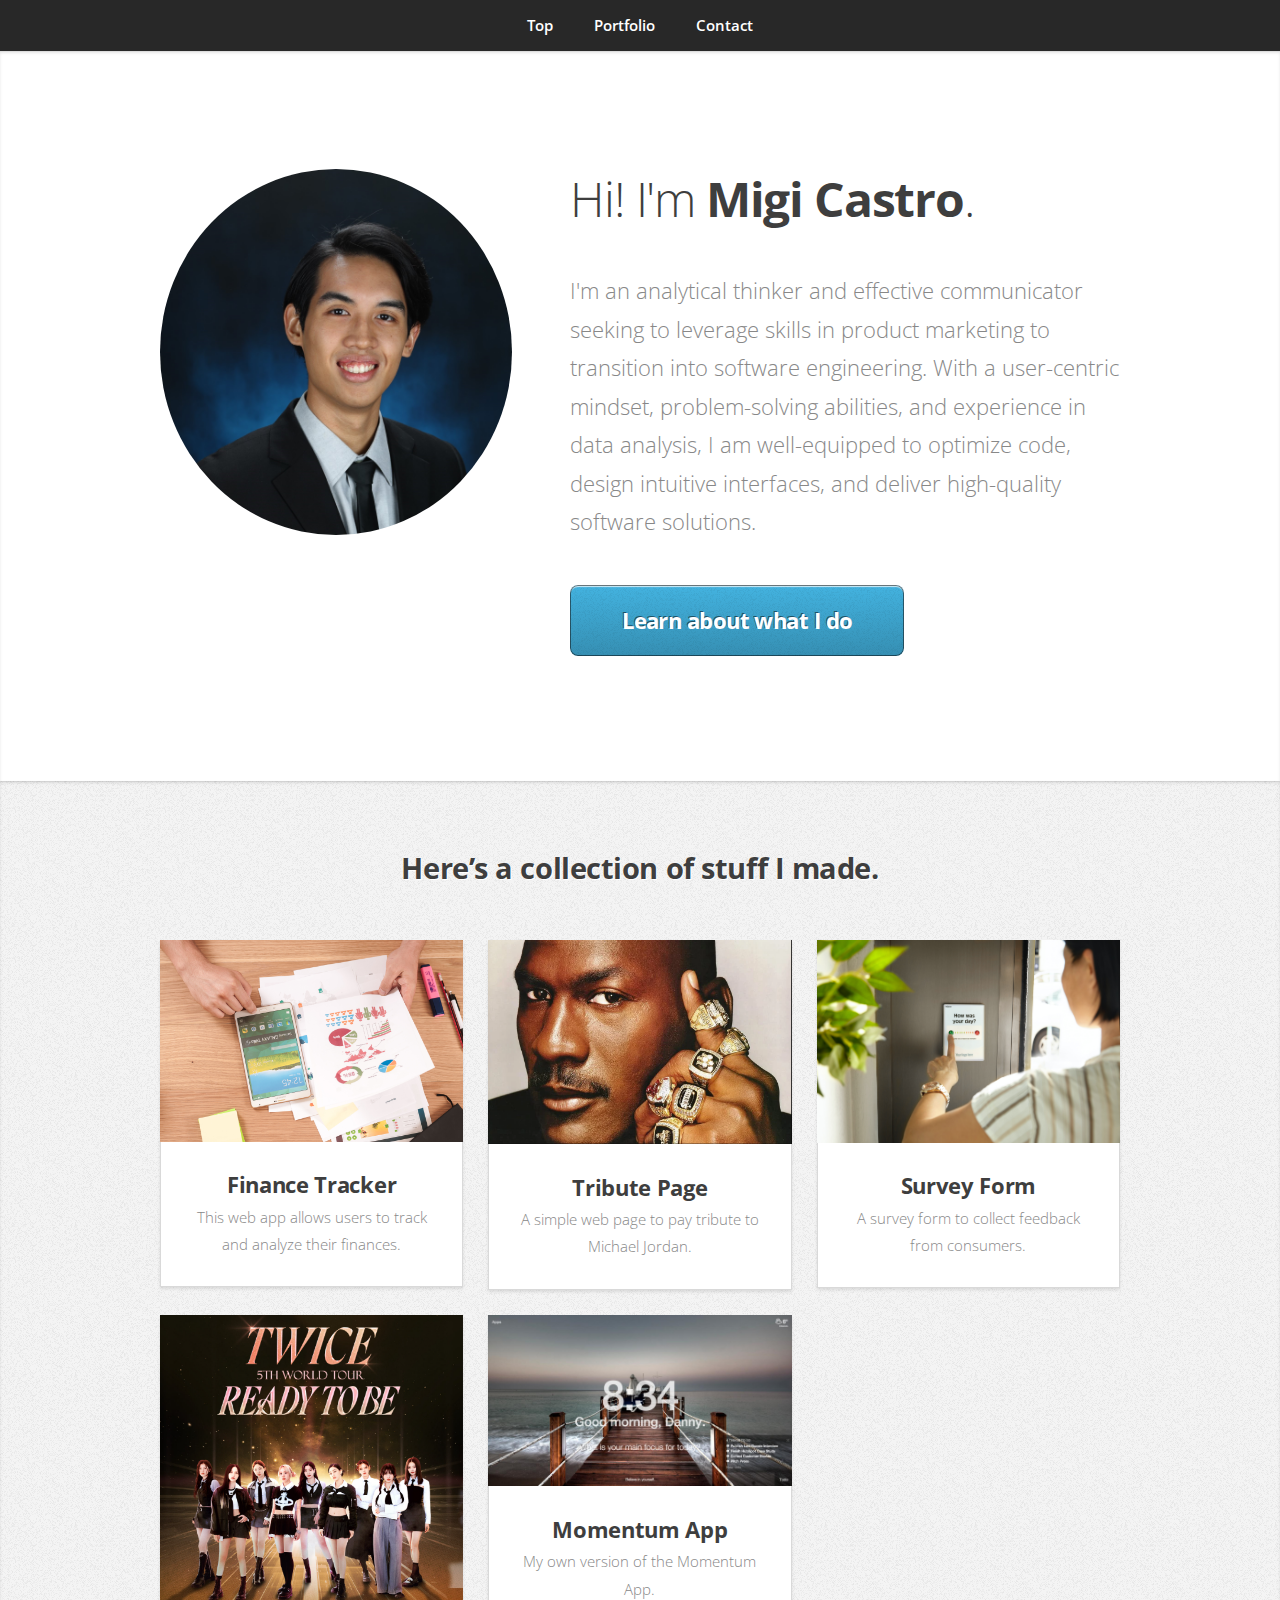
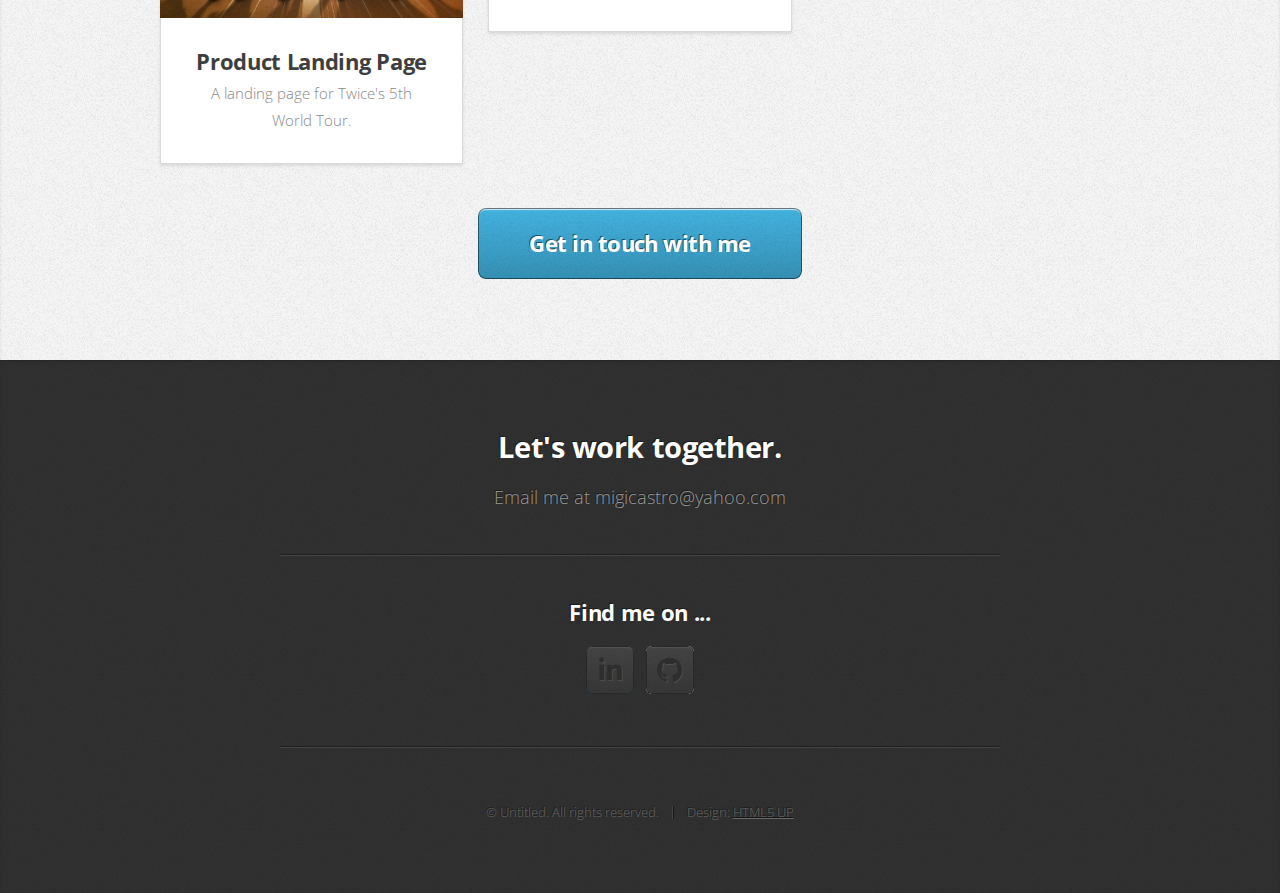
<file: html5up-miniport/index.html>
<!DOCTYPE HTML>
<!--
	Miniport by HTML5 UP
	html5up.net | @ajlkn
	Free for personal and commercial use under the CCA 3.0 license (html5up.net/license)
-->
<html>
	<head>
		<title>My Portfolio</title>
		<meta charset="utf-8" />
		<meta name="viewport" content="width=device-width, initial-scale=1, user-scalable=no" />
		<link rel="stylesheet" href="assets/css/main.css" />
	</head>
	<body class="is-preload">

		<!-- Nav -->
			<nav id="nav">
				<ul class="container">
					<li><a href="#top">Top</a></li>
					<li><a href="#portfolio">Portfolio</a></li>
					<li><a href="#contact">Contact</a></li>
				</ul>
			</nav>

		<!-- Home -->
			<article id="top" class="wrapper style1">
				<div class="container">
					<div class="row">
						<div class="col-4 col-5-large col-12-medium">
							<span class="image fit"><img src="images/profile.JPG" alt="My Photo" /></span>
						</div>
						<div class="col-8 col-7-large col-12-medium">
							<header>
								<h1>Hi! I'm <strong>Migi Castro</strong>.</h1>
							</header>
							<p>
								I'm an analytical thinker and effective communicator seeking to leverage skills in product marketing to transition into software engineering. With a user-centric mindset, problem-solving abilities, and experience in data analysis, I am well-equipped to optimize code, design intuitive interfaces, and deliver high-quality software solutions.
							</p>
							<a href="#portfolio" class="button large scrolly">Learn about what I do</a>
						</div>
					</div>
				</div>
			</article>

		<!-- Portfolio -->
			<article id="portfolio" class="wrapper style3">
				<div class="container">
					<header>
						<h2>Here’s a collection of stuff I made.</h2>
					</header>
					<div class="row">
						<div class="col-4 col-6-medium col-12-small">
							<article class="box style2">
								<a href="https://igim11.github.io/Finance-Tracker/" target="_blank" class="image featured"><img src="images/finance.jpg" alt="" /></a>
								<h3><a href="https://igim11.github.io/Finance-Tracker/" target="_blank">Finance Tracker</a></h3>
								<p>This web app allows users to track and analyze their finances.</p>
							</article>
						</div>
						<div class="col-4 col-6-medium col-12-small">
							<article class="box style2">
								<a href="https://igim11.github.io/Tribute-Page/" target="_blank" class="image featured"><img src="images/mj-rings.png" alt="" /></a>
								<h3><a href="https://igim11.github.io/Tribute-Page/" target="_blank">Tribute Page</a></h3>
								<p>A simple web page to pay tribute to Michael Jordan.</p>
							</article>
						</div>
						<div class="col-4 col-6-medium col-12-small">
							<article class="box style2">
								<a href="https://igim11.github.io/Survey-Form/" class="image featured"><img src="images/survey.jpg" alt="" /></a>
								<h3><a href="https://igim11.github.io/Survey-Form/">Survey Form</a></h3>
								<p>A survey form to collect feedback from consumers.</p>
							</article>
						</div>
						<div class="col-4 col-6-medium col-12-small">
							<article class="box style2">
								<a href="https://igim11.github.io/Product-Landing-Page/" class="image featured"><img src="images/twice-img phone.png" alt="" /></a>
								<h3><a href="https://igim11.github.io/Product-Landing-Page/">Product Landing Page</a></h3>
								<p>A landing page for Twice's 5th World Tour.</p>
							</article>
						</div>
						<div class="col-4 col-6-medium col-12-small">
							<article class="box style2">
								<a href="https://igim11.github.io/Momentum-App/" class="image featured"><img src="images/momentum-app.jpg" alt="" /></a>
								<h3><a href="https://igim11.github.io/Momentum-App/">Momentum App</a></h3>
								<p>My own version of the Momentum App.</p>
							</article>
						</div>
					</div>
					</div>
					<footer>
						<a href="#contact" class="button large scrolly">Get in touch with me</a>
					</footer>
				</div>
			</article>

		<!-- Contact -->
			<article id="contact" class="wrapper style4">
				<div class="container medium">
					<header>
						<h2>Let's work together.</h2>
						<p>Email me at migicastro@yahoo.com</p>
						<div class="col-12">
							<hr>
							<h3>Find me on ...</h3>
							<ul class="social">
								<li><a href="https://www.linkedin.com/in/paolo-miguel-castro/" target="_blank" class="icon brands fa-linkedin-in"><span class="label">LinkedIn</span></a></li>
								<li><a href="https://github.com/igim11?tab=repositories" target="_blank" class="icon brands fa-github"><span class="label">Github</span></a></li>
								<!--
								<li><a href="#" class="icon solid fa-rss"><span>RSS</span></a></li>
								<li><a href="#" class="icon brands fa-instagram"><span>Instagram</span></a></li>
								<li><a href="#" class="icon brands fa-foursquare"><span>Foursquare</span></a></li>
								<li><a href="#" class="icon brands fa-skype"><span>Skype</span></a></li>
								<li><a href="#" class="icon brands fa-soundcloud"><span>Soundcloud</span></a></li>
								<li><a href="#" class="icon brands fa-youtube"><span>YouTube</span></a></li>
								<li><a href="#" class="icon brands fa-blogger"><span>Blogger</span></a></li>
								<li><a href="#" class="icon brands fa-flickr"><span>Flickr</span></a></li>
								<li><a href="#" class="icon brands fa-vimeo"><span>Vimeo</span></a></li>
								-->
							</ul>
							<hr />
						</div>
					</div>
					<footer>
						<ul id="copyright">
							<li>&copy; Untitled. All rights reserved.</li><li>Design: <a href="http://html5up.net">HTML5 UP</a></li>
						</ul>
					</footer>
				</div>
			</article>

		<!-- Scripts -->
			<script src="assets/js/jquery.min.js"></script>
			<script src="assets/js/jquery.scrolly.min.js"></script>
			<script src="assets/js/browser.min.js"></script>
			<script src="assets/js/breakpoints.min.js"></script>
			<script src="assets/js/util.js"></script>
			<script src="assets/js/main.js"></script>

	</body>
</html>
</file>
<file: html5up-miniport/assets/css/main.css>
@import url("https://fonts.googleapis.com/css?family=Open+Sans:300,300italic,600,600italic,700");
@import url("fontawesome-all.min.css");

/*
	Miniport by HTML5 UP
	html5up.net | @ajlkn
	Free for personal and commercial use under the CCA 3.0 license (html5up.net/license)
*/

html, body, div, span, applet, object,
iframe, h1, h2, h3, h4, h5, h6, p, blockquote,
pre, a, abbr, acronym, address, big, cite,
code, del, dfn, em, img, ins, kbd, q, s, samp,
small, strike, strong, sub, sup, tt, var, b,
u, i, center, dl, dt, dd, ol, ul, li, fieldset,
form, label, legend, table, caption, tbody,
tfoot, thead, tr, th, td, article, aside,
canvas, details, embed, figure, figcaption,
footer, header, hgroup, menu, nav, output, ruby,
section, summary, time, mark, audio, video {
	margin: 0;
	padding: 0;
	border: 0;
	font-size: 100%;
	font: inherit;
	vertical-align: baseline;}

article, aside, details, figcaption, figure,
footer, header, hgroup, menu, nav, section {
	display: block;}

body {
	line-height: 1;
}

ol, ul {
	list-style: none;
}

blockquote, q {
	quotes: none;
}

	blockquote:before, blockquote:after, q:before, q:after {
		content: '';
		content: none;
	}

table {
	border-collapse: collapse;
	border-spacing: 0;
}

body {
	-webkit-text-size-adjust: none;
}

mark {
	background-color: transparent;
	color: inherit;
}

input::-moz-focus-inner {
	border: 0;
	padding: 0;
}

input, select, textarea {
	-moz-appearance: none;
	-webkit-appearance: none;
	-ms-appearance: none;
	appearance: none;
}

/* Basic */

	html {
		box-sizing: border-box;
	}

	*, *:before, *:after {
		box-sizing: inherit;
	}

	body {
		padding-top: 3.5em;
	}

		body.is-preload *, body.is-preload *:before, body.is-preload *:after {
			-moz-animation: none !important;
			-webkit-animation: none !important;
			-ms-animation: none !important;
			animation: none !important;
			-moz-transition: none !important;
			-webkit-transition: none !important;
			-ms-transition: none !important;
			transition: none !important;
		}

	body, input, textarea, select {
		font-family: 'Open Sans', sans-serif;
		line-height: 1.85em;
		color: #888;
		font-weight: 300;
		font-size: 13pt;
	}

	a {
		-moz-transition: color .2s ease-in-out;
		-webkit-transition: color .2s ease-in-out;
		-ms-transition: color .2s ease-in-out;
		transition: color .2s ease-in-out;
		color: #43B3E0;
		text-decoration: underline;
	}

		a:hover {
			color: #43bff0 !important;
		}

		a img {
			border: 0;
		}

	b, strong {
		font-weight: 600;
		color: #3e3e3e;
	}

	i, em {
		font-style: italic;
	}

	sub {
		position: relative;
		top: 0.5em;
		font-size: 0.8em;
	}

	sup {
		position: relative;
		top: -0.5em;
		font-size: 0.8em;
	}

	blockquote {
		border-left: solid 0.75em #eee;
		padding: 1em 0 1em 1.5em;
		font-style: italic;
	}

	h1, h2, h3, h4, h5, h6 {
		color: #3e3e3e;
		margin: 0 0 0.75em 0;
	}

	h1 a, h2 a, h3 a, h4 a, h5 a, h6 a {
		text-decoration: none;
		color: inherit;
	}

	h2, h3, h4, h5, h6 {
		font-weight: 700;
	}

	h1 {
		font-size: 3.25em;
		letter-spacing: -0.025em;
		font-weight: 300;
	}

		h1 strong {
			font-weight: 700;
		}

	h2 {
		font-size: 2em;
		letter-spacing: -0.015em;
	}

	h3 {
		font-size: 1.5em;
		letter-spacing: -0.015em;
	}

	em, i {
		font-style: italic;
	}

	br.clear {
		clear: both;
	}

	hr {
		border: 0;
		border-top: solid 1px #444;
		border-top-color: rgba(0, 0, 0, 0.35);
		box-shadow: 0px 1px 0px 0px rgba(255, 255, 255, 0.1);
		height: 1px;
		margin: 3em 0;
	}

	p, ul, ol, dl, table {
		margin-bottom: 2em;
	}

	header {
		margin: 0 0 3em 0;
	}

		header > p {
			font-size: 1.25em;
			margin: 0;
		}

	footer {
		margin: 3em 0 0 0;
	}

		footer > p {
			font-size: 1.25em;
		}

/* Container */

	.container {
		margin: 0 auto;
		max-width: calc(100% - 50px);
		width: 1200px;
	}

		.container.medium {
			width: 900px;
		}

		@media screen and (max-width: 1680px) {

			.container {
				width: 1200px;
			}

				.container.medium {
					width: 900px;
				}

		}

		@media screen and (max-width: 1280px) {

			.container {
				width: 960px;
			}

				.container.medium {
					width: 720px;
				}

		}

		@media screen and (max-width: 980px) {

			.container {
				width: 100%;
			}

				.container.medium {
					width: 75%;
				}

		}

		@media screen and (max-width: 736px) {

			.container {
				width: 100%;
				max-width: calc(100% - 30px);
			}

				.container.medium {
					width: 100%;
				}

		}

/* Row */

	.row {
		display: flex;
		flex-wrap: wrap;
		box-sizing: border-box;
		align-items: stretch;
	}

		.row > * {
			box-sizing: border-box;
		}

		.row.gtr-uniform > * > :last-child {
			margin-bottom: 0;
		}

		.row.aln-left {
			justify-content: flex-start;
		}

		.row.aln-center {
			justify-content: center;
		}

		.row.aln-right {
			justify-content: flex-end;
		}

		.row.aln-top {
			align-items: flex-start;
		}

		.row.aln-middle {
			align-items: center;
		}

		.row.aln-bottom {
			align-items: flex-end;
		}

		.row > .imp {
			order: -1;
		}

		.row > .col-1 {
			width: 8.33333%;
		}

		.row > .off-1 {
			margin-left: 8.33333%;
		}

		.row > .col-2 {
			width: 16.66667%;
		}

		.row > .off-2 {
			margin-left: 16.66667%;
		}

		.row > .col-3 {
			width: 25%;
		}

		.row > .off-3 {
			margin-left: 25%;
		}

		.row > .col-4 {
			width: 33.33333%;
		}

		.row > .off-4 {
			margin-left: 33.33333%;
		}

		.row > .col-5 {
			width: 41.66667%;
		}

		.row > .off-5 {
			margin-left: 41.66667%;
		}

		.row > .col-6 {
			width: 50%;
		}

		.row > .off-6 {
			margin-left: 50%;
		}

		.row > .col-7 {
			width: 58.33333%;
		}

		.row > .off-7 {
			margin-left: 58.33333%;
		}

		.row > .col-8 {
			width: 66.66667%;
		}

		.row > .off-8 {
			margin-left: 66.66667%;
		}

		.row > .col-9 {
			width: 75%;
		}

		.row > .off-9 {
			margin-left: 75%;
		}

		.row > .col-10 {
			width: 83.33333%;
		}

		.row > .off-10 {
			margin-left: 83.33333%;
		}

		.row > .col-11 {
			width: 91.66667%;
		}

		.row > .off-11 {
			margin-left: 91.66667%;
		}

		.row > .col-12 {
			width: 100%;
		}

		.row > .off-12 {
			margin-left: 100%;
		}

		.row.gtr-0 {
			margin-top: 0px;
			margin-left: 0px;
		}

			.row.gtr-0 > * {
				padding: 0px 0 0 0px;
			}

			.row.gtr-0.gtr-uniform {
				margin-top: 0px;
			}

				.row.gtr-0.gtr-uniform > * {
					padding-top: 0px;
				}

		.row.gtr-25 {
			margin-top: -6.25px;
			margin-left: -6.25px;
		}

			.row.gtr-25 > * {
				padding: 6.25px 0 0 6.25px;
			}

			.row.gtr-25.gtr-uniform {
				margin-top: -6.25px;
			}

				.row.gtr-25.gtr-uniform > * {
					padding-top: 6.25px;
				}

		.row.gtr-50 {
			margin-top: -12.5px;
			margin-left: -12.5px;
		}

			.row.gtr-50 > * {
				padding: 12.5px 0 0 12.5px;
			}

			.row.gtr-50.gtr-uniform {
				margin-top: -12.5px;
			}

				.row.gtr-50.gtr-uniform > * {
					padding-top: 12.5px;
				}

		.row {
			margin-top: -25px;
			margin-left: -25px;
		}

			.row > * {
				padding: 25px 0 0 25px;
			}

			.row.gtr-uniform {
				margin-top: -25px;
			}

				.row.gtr-uniform > * {
					padding-top: 25px;
				}

		.row.gtr-150 {
			margin-top: -37.5px;
			margin-left: -37.5px;
		}

			.row.gtr-150 > * {
				padding: 37.5px 0 0 37.5px;
			}

			.row.gtr-150.gtr-uniform {
				margin-top: -37.5px;
			}

				.row.gtr-150.gtr-uniform > * {
					padding-top: 37.5px;
				}

		.row.gtr-200 {
			margin-top: -50px;
			margin-left: -50px;
		}

			.row.gtr-200 > * {
				padding: 50px 0 0 50px;
			}

			.row.gtr-200.gtr-uniform {
				margin-top: -50px;
			}

				.row.gtr-200.gtr-uniform > * {
					padding-top: 50px;
				}

		@media screen and (max-width: 1680px) {

			.row {
				display: flex;
				flex-wrap: wrap;
				box-sizing: border-box;
				align-items: stretch;
			}

				.row > * {
					box-sizing: border-box;
				}

				.row.gtr-uniform > * > :last-child {
					margin-bottom: 0;
				}

				.row.aln-left {
					justify-content: flex-start;
				}

				.row.aln-center {
					justify-content: center;
				}

				.row.aln-right {
					justify-content: flex-end;
				}

				.row.aln-top {
					align-items: flex-start;
				}

				.row.aln-middle {
					align-items: center;
				}

				.row.aln-bottom {
					align-items: flex-end;
				}

				.row > .imp-xlarge {
					order: -1;
				}

				.row > .col-1-xlarge {
					width: 8.33333%;
				}

				.row > .off-1-xlarge {
					margin-left: 8.33333%;
				}

				.row > .col-2-xlarge {
					width: 16.66667%;
				}

				.row > .off-2-xlarge {
					margin-left: 16.66667%;
				}

				.row > .col-3-xlarge {
					width: 25%;
				}

				.row > .off-3-xlarge {
					margin-left: 25%;
				}

				.row > .col-4-xlarge {
					width: 33.33333%;
				}

				.row > .off-4-xlarge {
					margin-left: 33.33333%;
				}

				.row > .col-5-xlarge {
					width: 41.66667%;
				}

				.row > .off-5-xlarge {
					margin-left: 41.66667%;
				}

				.row > .col-6-xlarge {
					width: 50%;
				}

				.row > .off-6-xlarge {
					margin-left: 50%;
				}

				.row > .col-7-xlarge {
					width: 58.33333%;
				}

				.row > .off-7-xlarge {
					margin-left: 58.33333%;
				}

				.row > .col-8-xlarge {
					width: 66.66667%;
				}

				.row > .off-8-xlarge {
					margin-left: 66.66667%;
				}

				.row > .col-9-xlarge {
					width: 75%;
				}

				.row > .off-9-xlarge {
					margin-left: 75%;
				}

				.row > .col-10-xlarge {
					width: 83.33333%;
				}

				.row > .off-10-xlarge {
					margin-left: 83.33333%;
				}

				.row > .col-11-xlarge {
					width: 91.66667%;
				}

				.row > .off-11-xlarge {
					margin-left: 91.66667%;
				}

				.row > .col-12-xlarge {
					width: 100%;
				}

				.row > .off-12-xlarge {
					margin-left: 100%;
				}

				.row.gtr-0 {
					margin-top: 0px;
					margin-left: 0px;
				}

					.row.gtr-0 > * {
						padding: 0px 0 0 0px;
					}

					.row.gtr-0.gtr-uniform {
						margin-top: 0px;
					}

						.row.gtr-0.gtr-uniform > * {
							padding-top: 0px;
						}

				.row.gtr-25 {
					margin-top: -6.25px;
					margin-left: -6.25px;
				}

					.row.gtr-25 > * {
						padding: 6.25px 0 0 6.25px;
					}

					.row.gtr-25.gtr-uniform {
						margin-top: -6.25px;
					}

						.row.gtr-25.gtr-uniform > * {
							padding-top: 6.25px;
						}

				.row.gtr-50 {
					margin-top: -12.5px;
					margin-left: -12.5px;
				}

					.row.gtr-50 > * {
						padding: 12.5px 0 0 12.5px;
					}

					.row.gtr-50.gtr-uniform {
						margin-top: -12.5px;
					}

						.row.gtr-50.gtr-uniform > * {
							padding-top: 12.5px;
						}

				.row {
					margin-top: -25px;
					margin-left: -25px;
				}

					.row > * {
						padding: 25px 0 0 25px;
					}

					.row.gtr-uniform {
						margin-top: -25px;
					}

						.row.gtr-uniform > * {
							padding-top: 25px;
						}

				.row.gtr-150 {
					margin-top: -37.5px;
					margin-left: -37.5px;
				}

					.row.gtr-150 > * {
						padding: 37.5px 0 0 37.5px;
					}

					.row.gtr-150.gtr-uniform {
						margin-top: -37.5px;
					}

						.row.gtr-150.gtr-uniform > * {
							padding-top: 37.5px;
						}

				.row.gtr-200 {
					margin-top: -50px;
					margin-left: -50px;
				}

					.row.gtr-200 > * {
						padding: 50px 0 0 50px;
					}

					.row.gtr-200.gtr-uniform {
						margin-top: -50px;
					}

						.row.gtr-200.gtr-uniform > * {
							padding-top: 50px;
						}

		}

		@media screen and (max-width: 1280px) {

			.row {
				display: flex;
				flex-wrap: wrap;
				box-sizing: border-box;
				align-items: stretch;
			}

				.row > * {
					box-sizing: border-box;
				}

				.row.gtr-uniform > * > :last-child {
					margin-bottom: 0;
				}

				.row.aln-left {
					justify-content: flex-start;
				}

				.row.aln-center {
					justify-content: center;
				}

				.row.aln-right {
					justify-content: flex-end;
				}

				.row.aln-top {
					align-items: flex-start;
				}

				.row.aln-middle {
					align-items: center;
				}

				.row.aln-bottom {
					align-items: flex-end;
				}

				.row > .imp-large {
					order: -1;
				}

				.row > .col-1-large {
					width: 8.33333%;
				}

				.row > .off-1-large {
					margin-left: 8.33333%;
				}

				.row > .col-2-large {
					width: 16.66667%;
				}

				.row > .off-2-large {
					margin-left: 16.66667%;
				}

				.row > .col-3-large {
					width: 25%;
				}

				.row > .off-3-large {
					margin-left: 25%;
				}

				.row > .col-4-large {
					width: 33.33333%;
				}

				.row > .off-4-large {
					margin-left: 33.33333%;
				}

				.row > .col-5-large {
					width: 41.66667%;
				}

				.row > .off-5-large {
					margin-left: 41.66667%;
				}

				.row > .col-6-large {
					width: 50%;
				}

				.row > .off-6-large {
					margin-left: 50%;
				}

				.row > .col-7-large {
					width: 58.33333%;
				}

				.row > .off-7-large {
					margin-left: 58.33333%;
				}

				.row > .col-8-large {
					width: 66.66667%;
				}

				.row > .off-8-large {
					margin-left: 66.66667%;
				}

				.row > .col-9-large {
					width: 75%;
				}

				.row > .off-9-large {
					margin-left: 75%;
				}

				.row > .col-10-large {
					width: 83.33333%;
				}

				.row > .off-10-large {
					margin-left: 83.33333%;
				}

				.row > .col-11-large {
					width: 91.66667%;
				}

				.row > .off-11-large {
					margin-left: 91.66667%;
				}

				.row > .col-12-large {
					width: 100%;
				}

				.row > .off-12-large {
					margin-left: 100%;
				}

				.row.gtr-0 {
					margin-top: 0px;
					margin-left: 0px;
				}

					.row.gtr-0 > * {
						padding: 0px 0 0 0px;
					}

					.row.gtr-0.gtr-uniform {
						margin-top: 0px;
					}

						.row.gtr-0.gtr-uniform > * {
							padding-top: 0px;
						}

				.row.gtr-25 {
					margin-top: -6.25px;
					margin-left: -6.25px;
				}

					.row.gtr-25 > * {
						padding: 6.25px 0 0 6.25px;
					}

					.row.gtr-25.gtr-uniform {
						margin-top: -6.25px;
					}

						.row.gtr-25.gtr-uniform > * {
							padding-top: 6.25px;
						}

				.row.gtr-50 {
					margin-top: -12.5px;
					margin-left: -12.5px;
				}

					.row.gtr-50 > * {
						padding: 12.5px 0 0 12.5px;
					}

					.row.gtr-50.gtr-uniform {
						margin-top: -12.5px;
					}

						.row.gtr-50.gtr-uniform > * {
							padding-top: 12.5px;
						}

				.row {
					margin-top: -25px;
					margin-left: -25px;
				}

					.row > * {
						padding: 25px 0 0 25px;
					}

					.row.gtr-uniform {
						margin-top: -25px;
					}

						.row.gtr-uniform > * {
							padding-top: 25px;
						}

				.row.gtr-150 {
					margin-top: -37.5px;
					margin-left: -37.5px;
				}

					.row.gtr-150 > * {
						padding: 37.5px 0 0 37.5px;
					}

					.row.gtr-150.gtr-uniform {
						margin-top: -37.5px;
					}

						.row.gtr-150.gtr-uniform > * {
							padding-top: 37.5px;
						}

				.row.gtr-200 {
					margin-top: -50px;
					margin-left: -50px;
				}

					.row.gtr-200 > * {
						padding: 50px 0 0 50px;
					}

					.row.gtr-200.gtr-uniform {
						margin-top: -50px;
					}

						.row.gtr-200.gtr-uniform > * {
							padding-top: 50px;
						}

		}

		@media screen and (max-width: 980px) {

			.row {
				display: flex;
				flex-wrap: wrap;
				box-sizing: border-box;
				align-items: stretch;
			}

				.row > * {
					box-sizing: border-box;
				}

				.row.gtr-uniform > * > :last-child {
					margin-bottom: 0;
				}

				.row.aln-left {
					justify-content: flex-start;
				}

				.row.aln-center {
					justify-content: center;
				}

				.row.aln-right {
					justify-content: flex-end;
				}

				.row.aln-top {
					align-items: flex-start;
				}

				.row.aln-middle {
					align-items: center;
				}

				.row.aln-bottom {
					align-items: flex-end;
				}

				.row > .imp-medium {
					order: -1;
				}

				.row > .col-1-medium {
					width: 8.33333%;
				}

				.row > .off-1-medium {
					margin-left: 8.33333%;
				}

				.row > .col-2-medium {
					width: 16.66667%;
				}

				.row > .off-2-medium {
					margin-left: 16.66667%;
				}

				.row > .col-3-medium {
					width: 25%;
				}

				.row > .off-3-medium {
					margin-left: 25%;
				}

				.row > .col-4-medium {
					width: 33.33333%;
				}

				.row > .off-4-medium {
					margin-left: 33.33333%;
				}

				.row > .col-5-medium {
					width: 41.66667%;
				}

				.row > .off-5-medium {
					margin-left: 41.66667%;
				}

				.row > .col-6-medium {
					width: 50%;
				}

				.row > .off-6-medium {
					margin-left: 50%;
				}

				.row > .col-7-medium {
					width: 58.33333%;
				}

				.row > .off-7-medium {
					margin-left: 58.33333%;
				}

				.row > .col-8-medium {
					width: 66.66667%;
				}

				.row > .off-8-medium {
					margin-left: 66.66667%;
				}

				.row > .col-9-medium {
					width: 75%;
				}

				.row > .off-9-medium {
					margin-left: 75%;
				}

				.row > .col-10-medium {
					width: 83.33333%;
				}

				.row > .off-10-medium {
					margin-left: 83.33333%;
				}

				.row > .col-11-medium {
					width: 91.66667%;
				}

				.row > .off-11-medium {
					margin-left: 91.66667%;
				}

				.row > .col-12-medium {
					width: 100%;
				}

				.row > .off-12-medium {
					margin-left: 100%;
				}

				.row.gtr-0 {
					margin-top: 0px;
					margin-left: 0px;
				}

					.row.gtr-0 > * {
						padding: 0px 0 0 0px;
					}

					.row.gtr-0.gtr-uniform {
						margin-top: 0px;
					}

						.row.gtr-0.gtr-uniform > * {
							padding-top: 0px;
						}

				.row.gtr-25 {
					margin-top: -6.25px;
					margin-left: -6.25px;
				}

					.row.gtr-25 > * {
						padding: 6.25px 0 0 6.25px;
					}

					.row.gtr-25.gtr-uniform {
						margin-top: -6.25px;
					}

						.row.gtr-25.gtr-uniform > * {
							padding-top: 6.25px;
						}

				.row.gtr-50 {
					margin-top: -12.5px;
					margin-left: -12.5px;
				}

					.row.gtr-50 > * {
						padding: 12.5px 0 0 12.5px;
					}

					.row.gtr-50.gtr-uniform {
						margin-top: -12.5px;
					}

						.row.gtr-50.gtr-uniform > * {
							padding-top: 12.5px;
						}

				.row {
					margin-top: -25px;
					margin-left: -25px;
				}

					.row > * {
						padding: 25px 0 0 25px;
					}

					.row.gtr-uniform {
						margin-top: -25px;
					}

						.row.gtr-uniform > * {
							padding-top: 25px;
						}

				.row.gtr-150 {
					margin-top: -37.5px;
					margin-left: -37.5px;
				}

					.row.gtr-150 > * {
						padding: 37.5px 0 0 37.5px;
					}

					.row.gtr-150.gtr-uniform {
						margin-top: -37.5px;
					}

						.row.gtr-150.gtr-uniform > * {
							padding-top: 37.5px;
						}

				.row.gtr-200 {
					margin-top: -50px;
					margin-left: -50px;
				}

					.row.gtr-200 > * {
						padding: 50px 0 0 50px;
					}

					.row.gtr-200.gtr-uniform {
						margin-top: -50px;
					}

						.row.gtr-200.gtr-uniform > * {
							padding-top: 50px;
						}

		}

		@media screen and (max-width: 736px) {

			.row {
				display: flex;
				flex-wrap: wrap;
				box-sizing: border-box;
				align-items: stretch;
			}

				.row > * {
					box-sizing: border-box;
				}

				.row.gtr-uniform > * > :last-child {
					margin-bottom: 0;
				}

				.row.aln-left {
					justify-content: flex-start;
				}

				.row.aln-center {
					justify-content: center;
				}

				.row.aln-right {
					justify-content: flex-end;
				}

				.row.aln-top {
					align-items: flex-start;
				}

				.row.aln-middle {
					align-items: center;
				}

				.row.aln-bottom {
					align-items: flex-end;
				}

				.row > .imp-small {
					order: -1;
				}

				.row > .col-1-small {
					width: 8.33333%;
				}

				.row > .off-1-small {
					margin-left: 8.33333%;
				}

				.row > .col-2-small {
					width: 16.66667%;
				}

				.row > .off-2-small {
					margin-left: 16.66667%;
				}

				.row > .col-3-small {
					width: 25%;
				}

				.row > .off-3-small {
					margin-left: 25%;
				}

				.row > .col-4-small {
					width: 33.33333%;
				}

				.row > .off-4-small {
					margin-left: 33.33333%;
				}

				.row > .col-5-small {
					width: 41.66667%;
				}

				.row > .off-5-small {
					margin-left: 41.66667%;
				}

				.row > .col-6-small {
					width: 50%;
				}

				.row > .off-6-small {
					margin-left: 50%;
				}

				.row > .col-7-small {
					width: 58.33333%;
				}

				.row > .off-7-small {
					margin-left: 58.33333%;
				}

				.row > .col-8-small {
					width: 66.66667%;
				}

				.row > .off-8-small {
					margin-left: 66.66667%;
				}

				.row > .col-9-small {
					width: 75%;
				}

				.row > .off-9-small {
					margin-left: 75%;
				}

				.row > .col-10-small {
					width: 83.33333%;
				}

				.row > .off-10-small {
					margin-left: 83.33333%;
				}

				.row > .col-11-small {
					width: 91.66667%;
				}

				.row > .off-11-small {
					margin-left: 91.66667%;
				}

				.row > .col-12-small {
					width: 100%;
				}

				.row > .off-12-small {
					margin-left: 100%;
				}

				.row.gtr-0 {
					margin-top: 0px;
					margin-left: 0px;
				}

					.row.gtr-0 > * {
						padding: 0px 0 0 0px;
					}

					.row.gtr-0.gtr-uniform {
						margin-top: 0px;
					}

						.row.gtr-0.gtr-uniform > * {
							padding-top: 0px;
						}

				.row.gtr-25 {
					margin-top: -3.75px;
					margin-left: -3.75px;
				}

					.row.gtr-25 > * {
						padding: 3.75px 0 0 3.75px;
					}

					.row.gtr-25.gtr-uniform {
						margin-top: -3.75px;
					}

						.row.gtr-25.gtr-uniform > * {
							padding-top: 3.75px;
						}

				.row.gtr-50 {
					margin-top: -7.5px;
					margin-left: -7.5px;
				}

					.row.gtr-50 > * {
						padding: 7.5px 0 0 7.5px;
					}

					.row.gtr-50.gtr-uniform {
						margin-top: -7.5px;
					}

						.row.gtr-50.gtr-uniform > * {
							padding-top: 7.5px;
						}

				.row {
					margin-top: -15px;
					margin-left: -15px;
				}

					.row > * {
						padding: 15px 0 0 15px;
					}

					.row.gtr-uniform {
						margin-top: -15px;
					}

						.row.gtr-uniform > * {
							padding-top: 15px;
						}

				.row.gtr-150 {
					margin-top: -22.5px;
					margin-left: -22.5px;
				}

					.row.gtr-150 > * {
						padding: 22.5px 0 0 22.5px;
					}

					.row.gtr-150.gtr-uniform {
						margin-top: -22.5px;
					}

						.row.gtr-150.gtr-uniform > * {
							padding-top: 22.5px;
						}

				.row.gtr-200 {
					margin-top: -30px;
					margin-left: -30px;
				}

					.row.gtr-200 > * {
						padding: 30px 0 0 30px;
					}

					.row.gtr-200.gtr-uniform {
						margin-top: -30px;
					}

						.row.gtr-200.gtr-uniform > * {
							padding-top: 30px;
						}

		}

/* Form */

	form label {
		color: #3e3e3e;
		font-weight: 700;
		display: block;
		margin: 0 0 0.5em 0;
	}

	form input[type=text],
	form input[type=email],
	form input[type=password],
	form select,
	form textarea {
		-moz-transition: background .2s ease-in-out, box-shadow .2s ease-in-out;
		-webkit-transition: background .2s ease-in-out, box-shadow .2s ease-in-out;
		-ms-transition: background .2s ease-in-out, box-shadow .2s ease-in-out;
		transition: background .2s ease-in-out, box-shadow .2s ease-in-out;
		-webkit-appearance: none;
		display: block;
		border: 0;
		padding: 0.75em;
		font-size: 1em;
		border-radius: 8px;
		border: solid 1px #ddd;
		background: #fff;
		color: #bbb;
		box-shadow: inset 0px 2px 3px 1px rgba(0, 0, 0, 0.05), 0px 1px 0px 0px rgba(255, 255, 255, 0.025);
		width: 100%;
	}

		form input[type=text]:focus,
		form input[type=email]:focus,
		form input[type=password]:focus,
		form select:focus,
		form textarea:focus {
			background: #fafafa;
			box-shadow: inset 0px 2px 5px 0px rgba(0, 0, 0, 0.05), 0px 1px 0px 0px rgba(255, 255, 255, 0.025), inset 0px 0px 2px 1px #43bff0;
		}

	form textarea {
		height: 15em;
	}

	form .actions:last-child {
		margin-bottom: 0;
	}

	form ::-webkit-input-placeholder {
		color: #555 !important;
	}

	form :-moz-placeholder {
		color: #555 !important;
	}

	form ::-moz-placeholder {
		color: #555 !important;
	}

	form :-ms-input-placeholder {
		color: #555 !important;
	}

	form ::-moz-focus-inner {
		border: 0;
	}

/* Tables */

	table {
		width: 100%;
	}

		table.default {
			width: 100%;
		}

			table.default tr {
				border-top: solid 1px #eee;
			}

				table.default tr:first-child {
					border-top: 0;
				}

			table.default td {
				padding: 0.5em 1em 0.5em 1em;
			}

			table.default th {
				text-align: left;
				padding: 0.5em 1em 0.5em 1em;
				font-weight: 600;
				margin: 0 0 1em 0;
			}

			table.default thead {
				background: #4f4f4f;
				color: #fff;
			}

/* Section/Article */

	section, article {
		margin-bottom: 3em;
	}

	section > :last-child,
	article > :last-child,
	section:last-child,
	article:last-child {
		margin-bottom: 0;
	}

/* Image */

	.image {
		display: inline-block;
		position: relative;
	}

		.image img {
			display: block;
			width: 100%;
		}

		.image.fit {
			display: block;
			width: 100%;
		}

		.image.featured {
			display: block;
			width: 100%;
			margin: 0 0 2em 0;
		}

		.image.left {
			float: left;
			margin: 0 2em 2em 0;
		}

		.image.centered {
			display: block;
			margin: 0 0 2em 0;
		}

			.image.centered img {
				margin: 0 auto;
				width: auto;
			}

/* Button */

	input[type="button"],
	input[type="submit"],
	input[type="reset"],
	button,
	.button {
		background-image: url("images/bg.png"), -moz-linear-gradient(top, rgba(0, 0, 0, 0), rgba(0, 0, 0, 0.2));
		background-image: url("images/bg.png"), -webkit-linear-gradient(top, rgba(0, 0, 0, 0), rgba(0, 0, 0, 0.2));
		background-image: url("images/bg.png"), -ms-linear-gradient(top, rgba(0, 0, 0, 0), rgba(0, 0, 0, 0.2));
		background-image: url("images/bg.png"), linear-gradient(top, rgba(0, 0, 0, 0), rgba(0, 0, 0, 0.2));
		-moz-transition: background-color .2s ease-in-out;
		-webkit-transition: background-color .2s ease-in-out;
		-ms-transition: background-color .2s ease-in-out;
		transition: background-color .2s ease-in-out;
		-webkit-appearance: none;
		position: relative;
		display: inline-block;
		color: #fff !important;
		text-decoration: none;
		font-weight: 700;
		border: 0;
		outline: 0;
		cursor: pointer;
		border-radius: 8px;
		text-shadow: -1px -1px 0.5px rgba(0, 0, 0, 0.5);
		overflow: hidden;
		box-shadow: inset 0px 0px 0px 1px rgba(0, 0, 0, 0.5), inset 0px 2px 1px 0px rgba(255, 255, 255, 0.75);
		background-color: #43B3E0;
		padding: 1em 2.35em 1em 2.35em;
		font-size: 1.1em;
		max-width: 24em;
	}

		input[type="button"]:hover,
		input[type="submit"]:hover,
		input[type="reset"]:hover,
		button:hover,
		.button:hover {
			background-color: #43bff0;
			color: #fff !important;
		}

		input[type="button"]:active,
		input[type="submit"]:active,
		input[type="reset"]:active,
		button:active,
		.button:active {
			background-color: #3BA8D3;
			top: 1px;
		}

		input[type="button"].large,
		input[type="submit"].large,
		input[type="reset"].large,
		button.large,
		.button.large {
			font-size: 1.5em;
			letter-spacing: -0.025em;
		}

		input[type="button"].alt,
		input[type="submit"].alt,
		input[type="reset"].alt,
		button.alt,
		.button.alt {
			background-color: #444;
			box-shadow: inset 0px 0px 0px 1px #242424, inset 0px 2px 1px 0px rgba(255, 255, 255, 0.2);
		}

			input[type="button"].alt:hover,
			input[type="submit"].alt:hover,
			input[type="reset"].alt:hover,
			button.alt:hover,
			.button.alt:hover {
				background-color: #4f4f4f;
				color: #fff !important;
			}

			input[type="button"].alt:active,
			input[type="submit"].alt:active,
			input[type="reset"].alt:active,
			button.alt:active,
			.button.alt:active {
				background-color: #3f3f3f;
			}

/* List */

	ul {
		list-style: disc;
		padding-left: 1em;
	}

		ul li {
			padding-left: 0.5em;
		}

	ol {
		list-style: decimal;
		padding-left: 1.25em;
	}

		ol li {
			padding-left: 0.25em;
		}

/* Social */

	ul.social {
		cursor: default;
		margin: 0;
		list-style: none;
		padding-left: 0;
	}

		ul.social li {
			position: relative;
			display: inline-block;
			margin: 0.25em;
			top: 0;
			padding-left: 0;
		}

			ul.social li a {
				-moz-transition: top .2s ease-in-out;
				-webkit-transition: top .2s ease-in-out;
				-ms-transition: top .2s ease-in-out;
				transition: top .2s ease-in-out;
				display: block;
				width: 48px;
				height: 48px;
				border-radius: 6px;
				top: 0;
				position: relative;
			}

				ul.social li a:before {
					background-image: url("images/bg.png"), -moz-linear-gradient(top, rgba(0, 0, 0, 0), rgba(0, 0, 0, 0.2));
					background-image: url("images/bg.png"), -webkit-linear-gradient(top, rgba(0, 0, 0, 0), rgba(0, 0, 0, 0.2));
					background-image: url("images/bg.png"), -ms-linear-gradient(top, rgba(0, 0, 0, 0), rgba(0, 0, 0, 0.2));
					background-image: url("images/bg.png"), linear-gradient(top, rgba(0, 0, 0, 0), rgba(0, 0, 0, 0.2));
					-moz-transition: background-color .2s ease-in-out;
					-webkit-transition: background-color .2s ease-in-out;
					-ms-transition: background-color .2s ease-in-out;
					transition: background-color .2s ease-in-out;
					background-color: #444;
					border-radius: 6px;
					box-shadow: inset 0px 0px 0px 1px #282828, inset 0px 2px 1px 0px rgba(255, 255, 255, 0.1);
					color: #2E2E2E !important;
					display: block;
					font-size: 26px;
					height: 48px;
					line-height: 48px;
					text-align: center;
					outline: 0;
					overflow: hidden;
					text-shadow: 1px 1px 0px rgba(255, 255, 255, 0.1);
					width: 48px;
				}

				ul.social li a.fa-twitter {
					background-color: #2DAAE4;
				}

				ul.social li a.fa-facebook-f {
					background-color: #3C5A98;
				}

				ul.social li a.fa-dribbble {
					background-color: #C4376B;
				}

				ul.social li a.fa-linkedin-in {
					background-color: #006599;
				}

				ul.social li a.fa-tumblr {
					background-color: #51718A;
				}

				ul.social li a.fa-google-plus {
					background-color: #DA2713;
				}

				ul.social li a.fa-github {
					background-color: #FAFAFA;
				}

				ul.social li a.fa-rss {
					background-color: #F2600B;
				}

				ul.social li a.fa-instagram {
					background-color: #E0D7C8;
				}

				ul.social li a.fa-foursquare {
					background-color: #39A3D4;
				}

				ul.social li a.fa-skype {
					background-color: #10BEF1;
				}

				ul.social li a.fa-soundcloud {
					background-color: #FE5419;
				}

				ul.social li a.fa-youtube {
					background-color: #BF2E25;
				}

				ul.social li a.fa-blogger {
					background-color: #FF6501;
				}

				ul.social li a.fa-flickr {
					background-color: #0062DB;
				}

				ul.social li a.fa-vimeo {
					background-color: #4C8AB0;
				}

				ul.social li a:hover {
					top: -5px;
				}

					ul.social li a:hover:before {
						background-color: transparent;
					}

/* Actions */

	ul.actions {
		list-style: none;
		padding-left: 0;
	}

		ul.actions li {
			display: inline-block;
			margin: 0 0 0 1em;
			padding-left: 0;
		}

			ul.actions li:first-child {
				margin-left: 0;
			}

/* Box */

	.box {
		background: #fff;
		box-shadow: inset 0px 0px 0px 1px rgba(0, 0, 0, 0.15), 0px 2px 3px 0px rgba(0, 0, 0, 0.1);
		text-align: center;
		padding: 2em;
	}

		.box.style1 {
			padding: 3em 2em 3.5em 2em;
		}

			.box.style1 h3 {
				margin-bottom: 0.5em;
			}

		.box.style2 h3 {
			margin-bottom: 0.25em;
		}

		.box.style2 .image {
			position: relative;
			left: 2em;
			top: 2em;
			margin: -4em 0 4em -4em;
			width: auto;
		}

/* Icons */

	.icon {
		text-decoration: none;
		text-decoration: none;
	}

		.icon:before {
			-moz-osx-font-smoothing: grayscale;
			-webkit-font-smoothing: antialiased;
			display: inline-block;
			font-style: normal;
			font-variant: normal;
			text-rendering: auto;
			line-height: 1;
			text-transform: none !important;
			font-family: 'Font Awesome 5 Free';
			font-weight: 400;
		}

		.icon:before {
			font-size: 1.25em;
		}

		.icon > .label {
			display: none;
		}

		.icon.solid:before {
			font-weight: 900;
		}

		.icon.brands:before {
			font-family: 'Font Awesome 5 Brands';
		}

		.icon.featured {
			color: #EA8A95;
			display: block;
			margin: 0 0 1.5em 0;
			cursor: default;
		}

			.icon.featured:before {
				font-size: 6em;
			}

/* Wrappers */

	.wrapper {
		background-image: url("images/bg.png");
		box-shadow: inset 0px 1px 0px 0px rgba(0, 0, 0, 0.05), inset 0px 2px 3px 0px rgba(0, 0, 0, 0.1);
		padding: 8em 0 8em 0;
		text-align: center;
	}

		.wrapper.style1 {
			background-image: none;
			background-color: #fff;
		}

		.wrapper.style2 {
			background-color: #fafafa;
			text-shadow: 1px 1px 0px #fff;
		}

		.wrapper.style3 {
			background-color: #f4f4f4;
			text-shadow: 1px 1px 0px #fff;
		}

		.wrapper.style4 {
			background-color: #303030;
			color: #999;
			text-shadow: -1px -1px 0px #181818;
		}

			.wrapper.style4 h1, .wrapper.style4 h2, .wrapper.style4 h3, .wrapper.style4 h4, .wrapper.style4 h5, .wrapper.style4 h6 {
				color: #fff;
			}

			.wrapper.style4 form input[type=text],
			.wrapper.style4 form input[type=password],
			.wrapper.style4 form select,
			.wrapper.style4 form textarea {
				border: none;
				background: #282828;
			}

				.wrapper.style4 form input[type=text]:focus,
				.wrapper.style4 form input[type=password]:focus,
				.wrapper.style4 form select:focus,
				.wrapper.style4 form textarea:focus {
					background: #252525;
				}

/* Nav */

	#nav {
		background-color: #282828;
		text-align: center;
		position: fixed;
		left: 0;
		top: 0;
		width: 100%;
		z-index: 10000;
		cursor: default;
		height: 3.5em;
		line-height: 3.5em;
	}

		#nav ul {
			margin-bottom: 0;
			list-style: none;
			padding-left: 0;
		}

		#nav li {
			display: inline-block;
			padding-left: 0;
		}

		#nav a {
			-moz-transition: background-color .2s ease-in-out;
			-webkit-transition: background-color .2s ease-in-out;
			-ms-transition: background-color .2s ease-in-out;
			transition: background-color .2s ease-in-out;
			position: relative;
			display: block;
			color: #fff;
			text-decoration: none;
			outline: 0;
			font-weight: 600;
			border-radius: 8px;
			color: #fff;
			height: 2.5em;
			line-height: 2.5em;
			padding: 0 1.25em;
		}

			#nav a:hover {
				color: #fff !important;
				background: #383838;
			}

			#nav a.active {
				background: #484848;
			}

				#nav a.active:before {
					content: '';
					display: block;
					position: absolute;
					bottom: -0.6em;
					left: 50%;
					margin-left: -0.75em;
					border-left: solid 0.75em transparent;
					border-right: solid 0.75em transparent;
					border-top: solid 0.6em #282828;
				}

/* Articles */

	body > article {
		margin-bottom: 0;
	}

	#top {
		padding: 10em 0 10em 0;
		text-align: left;
	}

		#top .image {
			border-radius: 100%;
			width: 20em;
			height: 20em;
			margin: 0;
		}

			#top .image img {
				border-radius: 100%;
			}

		#top h1 {
			margin-top: 0.35em;
		}

		#top p {
			font-size: 1.5em;
			line-height: 1.75em;
		}

			#top p a {
				color: inherit;
			}

	#contact footer {
		font-size: 0.9em;
	}

/* Copyright */

	#copyright {
		color: #666;
		font-size: 1em;
		line-height: 1em;
		list-style: none;
		padding-left: 0;
		margin-bottom: 0;
	}

		#copyright li {
			display: inline-block;
			border-left: solid 1px rgba(0, 0, 0, 0.5);
			box-shadow: -1px 0px 0px 0px rgba(255, 255, 255, 0.1);
			padding: 0 0 0 1em;
			margin: 0 0 0 1em;
		}

			#copyright li:first-child {
				border: 0;
				box-shadow: none;
				padding-left: 0;
				margin-left: 0;
			}

		#copyright a {
			-moz-transition: color .2s ease-in-out;
			-webkit-transition: color .2s ease-in-out;
			-ms-transition: color .2s ease-in-out;
			transition: color .2s ease-in-out;
			color: inherit;
		}

			#copyright a:hover {
				color: #777;
			}

/* Large */

	@media screen and (max-width: 1280px) {

		/* Basic */

			body {
				font-size: 11pt;
			}

			input, textarea, select {
				font-size: 11pt;
			}

			header {
				margin: 0 0 4em 0;
			}

		/* Wrappers */

			.wrapper {
				padding: 5em 0 5em 0;
				text-align: center;
			}

				.wrapper.style4 .row-special {
					margin: 2em 0 0 0;
					padding: 2em 0 2em 0;
				}

		/* Articles */

			#top {
				padding: 8em 0;
			}

				#top .image {
					width: 24em;
					height: 24em;
					margin: 0;
				}

	}

/* Medium */

	@media screen and (max-width: 980px) {

		/* Articles */

			#top {
				text-align: center;
				padding: 5em 0;
			}

				#top .image {
					margin: 0 auto 2em auto;
				}

	}

/* Small */

	@media screen and (max-width: 736px) {

		/* Basic */

			body {
				padding-top: 44px;
			}

			body, input, textarea, select {
				line-height: 1.75em;
				font-size: 10pt;
				letter-spacing: 0;
			}

			h1, h2, h3, h4, h5, h6 {
				font-size: 1.25em;
				margin: 0 0 0.4em 0;
			}

			h1 {
				font-size: 2.25em;
				line-height: 1.25em;
			}

			header {
				margin: 0 0 2em 0;
			}

				header > p {
					font-size: 1.25em;
				}

			footer {
				margin: 2.5em 0 0 0;
			}

				footer > p {
					font-size: 1.25em;
				}

			hr {
				margin: 1.5em 0 2em 0;
			}

		/* Section/Article */

			section, article {
				clear: both;
			}

		/* Button */

			input[type="button"],
			input[type="submit"],
			input[type="reset"],
			button,
			.button {
				text-align: center;
				font-size: 1.2em;
				width: 100%;
				padding: 1em 0 1em 0;
			}

				input[type="button"].large,
				input[type="submit"].large,
				input[type="reset"].large,
				button.large,
				.button.large {
					font-size: 1.2em;
					letter-spacing: 0;
				}

		/* Social */

			ul.social {
				padding: 1em 0.5em 0 0.5em;
			}

				ul.social li {
					margin: 0.5em 0.5em 0.5em 0.5em;
				}

					ul.social li a {
						top: 0 !important;
					}

						ul.social li a:before {
							background-color: transparent !important;
						}

		/* Actions */

			ul.actions {
				margin: 0;
			}

				ul.actions li {
					display: block;
					margin: 15px 0 0 0;
				}

					ul.actions li:first-child {
						margin-top: 0;
					}

		/* Box */

			.box {
				padding: 30px 20px 30px 20px;
				margin: 0 0 20px 0 !important;
			}

				.box h3 {
					margin-bottom: 0.25em;
				}

				.box .image.centered {
					margin-bottom: 1em;
				}

				.box .image.featured {
					position: relative;
					left: 20px;
					top: 20px;
					margin: -50px 0 50px -40px;
					width: auto;
				}

				.box.style1 {
					max-width: 32em;
					margin-left: auto !important;
					margin-right: auto !important;
				}

				.box.style2 {
					max-width: 32em;
					margin-left: auto !important;
					margin-right: auto !important;
				}

		/* Wrappers */

			.wrapper {
				padding: 3em 0;
				text-align: center;
			}

		/* Nav */

			#nav {
				height: 44px;
				line-height: 44px;
			}

				#nav a {
					padding: 0 0.75em;
					height: inherit;
					line-height: inherit;
					border-radius: 0;
				}

					#nav a:hover {
						background-color: transparent;
					}

		/* Articles */

			#top {
				padding: 3em 0;
			}

				#top .image {
					width: 15em;
					height: 15em;
					margin-bottom: 0;
				}

				#top p {
					font-size: 1em;
				}

			#contact footer {
				margin: 0;
			}

		/* Copyright */

			#copyright {
				font-size: 1em;
				margin: 0;
			}

				#copyright li {
					display: block;
					margin: 1em 0 0 0;
					padding: 0;
					box-shadow: none;
					border-left: 0;
				}

					#copyright li:first-child {
						margin-top: 0;
					}

	}
</file>
